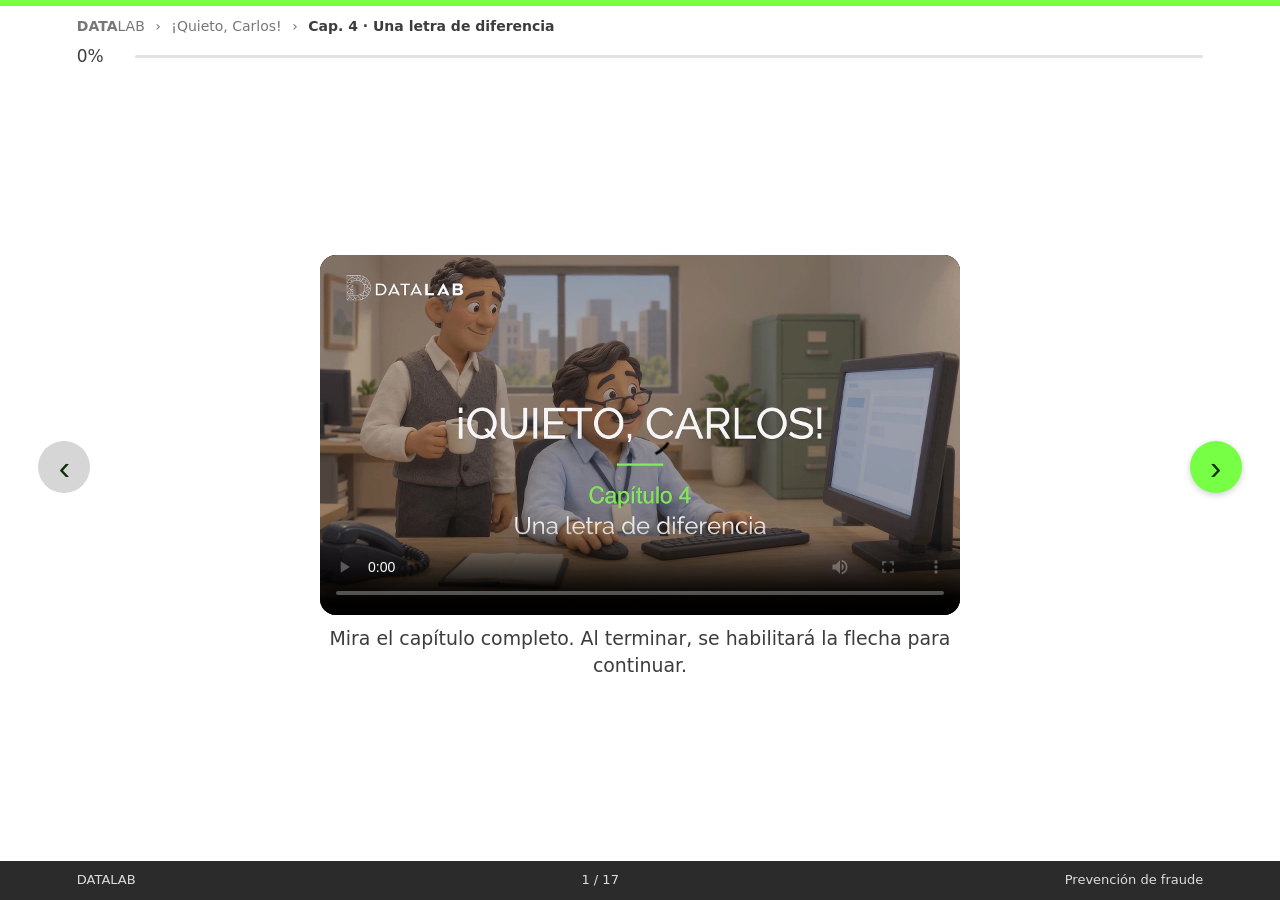
<file: index.html>
<!doctype html>
<html lang="es">
<head>
<meta charset="utf-8">
<meta name="viewport" content="width=device-width,initial-scale=1">
<title>¡Quieto, Carlos! · Capítulo 4</title>
<link rel="stylesheet" href="styles.css">
<script src="scorm.js"></script>
</head>
<body>
<div class="app">
  <header class="hd">
    <div class="crumb"><b>DATA</b>LAB <span>›</span> ¡Quieto, Carlos! <span>›</span> <strong>Cap. 4 · Una letra de diferencia</strong></div>
    <div class="prog"><span id="pct">0%</span><div class="bar"><i id="barfill"></i></div></div>
  </header>

  <main class="stage">
    <button class="arrow prev" id="prev" aria-label="Anterior">‹</button>
    <div class="slides" id="slides">

      <!-- 1 Video -->
      <section class="slide" data-lock="video">
        <div class="media"><video id="vid" controls playsinline preload="metadata" poster="media/poster.jpg"><source src="media/capitulo4.mp4" type="video/mp4"></video></div>
        <p class="cap">Mira el capítulo completo. Al terminar, se habilitará la flecha para continuar.</p>
      </section>

      <!-- 2 Qué pasó -->
      <section class="slide">
        <div class="media img" style="background-image:url(media/escena.jpg)"></div>
        <p class="cap">Carlos recibió un correo «URGENTE: actualice su cuenta de cobro hoy». Estuvo a punto de hacer clic, pero Toño lo detuvo: el remitente tenía <b>una sola letra</b> distinta.</p>
        <div class="cmp">
          <div class="ok"><small>Real</small><code>pagos@davivienda.com</code></div>
          <div class="bad"><small>Falso</small><code>pagos@daviv<mark>l</mark>enda.com</code></div>
        </div>
      </section>

      <!-- 2b Regla de oro -->
      <section class="slide">
        <div class="gold"><small>Regla de oro</small><p>Revisa quién escribe antes de creer lo que pide.</p></div>
        <p class="cap">Carlos no respondió ni hizo clic: <b>llamó</b> a su contacto por el número que ya conocía y confirmó que el correo era falso.</p>
      </section>

      <!-- 3 Trucos -->
      <section class="slide" data-lock="tricks">
        <h2>Los 5 trucos del <b>dominio falso</b></h2>
        <p class="sub">Toca cada truco para conocerlo.</p>
        <div class="tabs" id="tabs"></div>
        <div class="trick" id="trick"></div>
      </section>

      <!-- 4 Señales -->
      <section class="slide">
        <h2>Señales de <b>alerta</b> en el mensaje</h2>
        <div class="signs">
          <div><span>!</span><p>Piden <b>cambiar la cuenta bancaria</b> o los datos de pago.</p></div>
          <div><span>!</span><p>Hay <b>urgencia</b>: «hoy antes de las 3 p. m.».</p></div>
          <div><span>!</span><p>Piden <b>confidencialidad</b> o no avisar a nadie.</p></div>
          <div><span>!</span><p>Traen <b>enlaces o adjuntos</b> que no esperabas.</p></div>
        </div>
      </section>

      <!-- 5 Pasos -->
      <section class="slide">
        <h2>¡Quieto! <b>4 pasos</b> antes de actuar</h2>
        <div class="steps4">
          <div><i>1</i><b>Detente</b><p>No respondas, no hagas clic.</p></div>
          <div><i>2</i><b>Revisa</b><p>Lee el remitente letra por letra.</p></div>
          <div><i>3</i><b>Verifica</b><p>Llama por un canal que ya conocías, no al número del correo.</p></div>
          <div><i>4</i><b>Reporta</b><p>Avisa por canales oficiales y guarda el correo.</p></div>
        </div>
      </section>

      <!-- 6 Práctica -->
      <section class="slide" data-lock="spot">
        <h2>Práctica: encuentra la <b>letra intrusa</b></h2>
        <p class="sub">El dominio real es <code>davivienda.com</code>. Toca el carácter que no corresponde.</p>
        <div class="spot" id="spot"></div>
      </section>

      <!-- 7 Intro evaluación -->
      <section class="slide">
        <h2>Evaluación</h2>
        <p class="cap big">Responde <b>8 preguntas</b>. Necesitas <b>80 %</b> para aprobar. Verás la retroalimentación después de cada respuesta.</p>
      </section>
      <!-- preguntas y resultado se insertan aquí -->
    </div>
    <button class="arrow next" id="next" aria-label="Siguiente">›</button>
  </main>

  <footer class="ft"><span>DATALAB</span><span id="count">1 / 1</span><span>Prevención de fraude</span></footer>
</div>
<script src="app.js"></script>
</body>
</html>
</file>
<file: styles.css>
:root{--acc:#76ff45;--acc-ink:#0f2e0a;--acc-text:#2a8f12;--red:#d32f2f;--ink:#3c3c3c;--mute:#777;--line:#e2e2e2;--ok:#1f7a12;--dark:#2b2b2b}
*{box-sizing:border-box}
html,body{margin:0;height:100%;overflow:hidden;background:#fff;color:var(--ink);font:16px/1.45 "Segoe UI",system-ui,-apple-system,Roboto,Arial,sans-serif}
.app{height:100%;display:flex;flex-direction:column;border-top:6px solid var(--acc)}
.hd{padding:10px 6% 4px}
.crumb{font-size:14px;color:var(--mute)}.crumb span{margin:0 6px}.crumb strong{color:var(--ink)}
.prog{display:flex;align-items:center;gap:14px;margin-top:8px}
.prog span{font-size:17px;min-width:44px}
.bar{flex:1;height:3px;background:var(--line);border-radius:3px}.bar i{display:block;height:100%;width:0;background:var(--acc);border-radius:3px;transition:width .4s}
.stage{flex:1;min-height:0;display:flex;align-items:center;gap:12px;padding:6px 3%}
.slides{flex:1;height:100%;position:relative;min-width:0}
.slide{position:absolute;inset:0;display:none;flex-direction:column;align-items:center;justify-content:center;text-align:center;gap:10px;padding:4px}
.slide.on{display:flex;animation:fd .35s ease}
@keyframes fd{from{opacity:0;transform:translateX(14px)}to{opacity:1}}
.arrow{flex:none;width:52px;height:52px;border-radius:50%;border:0;background:var(--acc);color:var(--acc-ink);font-size:34px;line-height:46px;cursor:pointer;box-shadow:0 2px 6px rgba(0,0,0,.2)}
.arrow:disabled{background:#d6d6d6;cursor:not-allowed;box-shadow:none}
.media{width:min(100%,640px);aspect-ratio:16/9;max-height:56vh;border-radius:16px;overflow:hidden;background:#000}
.media video{width:100%;height:100%;display:block}
.media.img{background:center/cover no-repeat;max-height:42vh}
.cap{max-width:640px;margin:0;font-size:clamp(15px,2.1vh,19px)}.cap.big{font-size:clamp(17px,2.6vh,22px)}
h2{margin:0;font-weight:400;font-size:clamp(20px,3.4vh,30px)}h2 b{color:var(--acc-text)}
.sub{margin:0;color:var(--mute)}
code{font-family:Consolas,ui-monospace,monospace;background:#f3f3f3;padding:1px 6px;border-radius:5px}
mark{background:var(--red);color:#fff;border-radius:3px;padding:0 2px}
.cmp{display:flex;gap:12px;flex-wrap:wrap;justify-content:center}
.cmp div{padding:8px 16px;border-radius:12px;border:2px solid;text-align:left}.cmp small{display:block;color:var(--mute);font-size:12px}
.cmp .ok{border-color:var(--ok)}.cmp .bad{border-color:var(--red)}.cmp code{background:none;padding:0;font-size:clamp(15px,2.3vh,19px)}
.tabs{display:flex;flex-wrap:wrap;gap:8px;justify-content:center;max-width:760px}
.pill{border:0;background:var(--acc);color:var(--acc-ink);border-radius:99px;padding:10px 18px;font-weight:600;font-size:15px;cursor:pointer;opacity:.55}
.pill.seen{opacity:.8}.pill.cur{opacity:1;box-shadow:0 0 0 3px #d6ffc7}
.trick{width:min(100%,620px);min-height:150px;border:1px solid var(--line);border-radius:16px;padding:18px 22px;text-align:left}
.trick b{font-size:19px;color:var(--acc-text)}.trick p{margin:6px 0 10px}
.signs,.steps4{display:grid;grid-template-columns:repeat(2,minmax(0,1fr));gap:12px;width:min(100%,720px)}
.signs div{display:flex;gap:12px;align-items:center;border:1px solid var(--line);border-radius:14px;padding:12px 16px;text-align:left}
.signs span{flex:none;display:grid;place-items:center;width:32px;height:32px;border-radius:50%;background:var(--red);color:#fff;font-weight:700}.signs p{margin:0}
.steps4 div{border:1px solid var(--line);border-radius:14px;padding:12px 16px;text-align:left}
.steps4 i{display:inline-grid;place-items:center;width:30px;height:30px;border-radius:50%;background:var(--acc);color:var(--acc-ink);font-style:normal;font-weight:700;margin-right:8px}
.steps4 b{font-size:18px}.steps4 p{margin:6px 0 0;color:var(--mute)}
.spot{display:flex;flex-direction:column;gap:10px;width:min(100%,640px)}
.addr{display:flex;flex-wrap:wrap;justify-content:center;gap:2px;font:clamp(17px,2.8vh,22px) Consolas,ui-monospace,monospace}
.ch{padding:5px 4px;min-width:20px;border-radius:5px;background:#f3f3f3;cursor:pointer;border:1px solid transparent}
.ch:hover{border-color:#bbb}.ch.hit{background:var(--ok);color:#fff}.ch.miss{animation:sh .3s}
.fb{min-height:22px;color:var(--mute);font-size:15px}
@keyframes sh{25%{transform:translateX(-3px)}75%{transform:translateX(3px)}}
.qn{color:var(--acc-text);font-weight:700;font-size:14px;letter-spacing:.05em}
.q{max-width:720px;font-size:clamp(17px,2.7vh,22px);margin:0}
.opts{display:flex;flex-direction:column;gap:8px;width:min(100%,620px)}
.opt{border:0;border-radius:99px;background:var(--acc);color:var(--acc-ink);padding:11px 22px;font-size:clamp(14px,2vh,16px);font-weight:600;text-align:left;cursor:pointer}
.opt:disabled{cursor:default;opacity:.45}.opt.right{background:var(--ok);color:#fff;opacity:1}.opt.wrong{background:var(--red);color:#fff;opacity:1}
.why{min-height:40px;max-width:620px;margin:0;font-size:15px;color:var(--mute)}
.score{font-size:clamp(48px,10vh,84px);font-weight:700;line-height:1}.pass .score{color:var(--ok)}.fail .score{color:var(--red)}
.btn{border:0;border-radius:99px;background:var(--acc);color:var(--acc-ink);padding:12px 26px;font-weight:600;font-size:16px;cursor:pointer}
.ft{background:var(--dark);color:#ddd;display:flex;justify-content:space-between;padding:10px 6%;font-size:13px}
@media(max-width:640px){.arrow{width:40px;height:40px;font-size:26px;line-height:36px}.signs,.steps4{grid-template-columns:1fr;gap:6px}.signs div,.steps4 div{padding:8px 12px}.steps4 p{display:none}.crumb{font-size:12px}}

.gold{background:#f4f1ea;border-radius:18px;padding:22px 34px;box-shadow:0 4px 14px rgba(0,0,0,.08);max-width:620px}
.gold small{display:block;font-size:clamp(16px,2.4vh,20px);font-weight:700;padding-bottom:6px;margin-bottom:10px;border-bottom:4px solid var(--acc);width:max-content;margin-inline:auto}
.gold p{margin:0;font-size:clamp(22px,4vh,34px);font-weight:800;line-height:1.2;color:#222}
</file>
